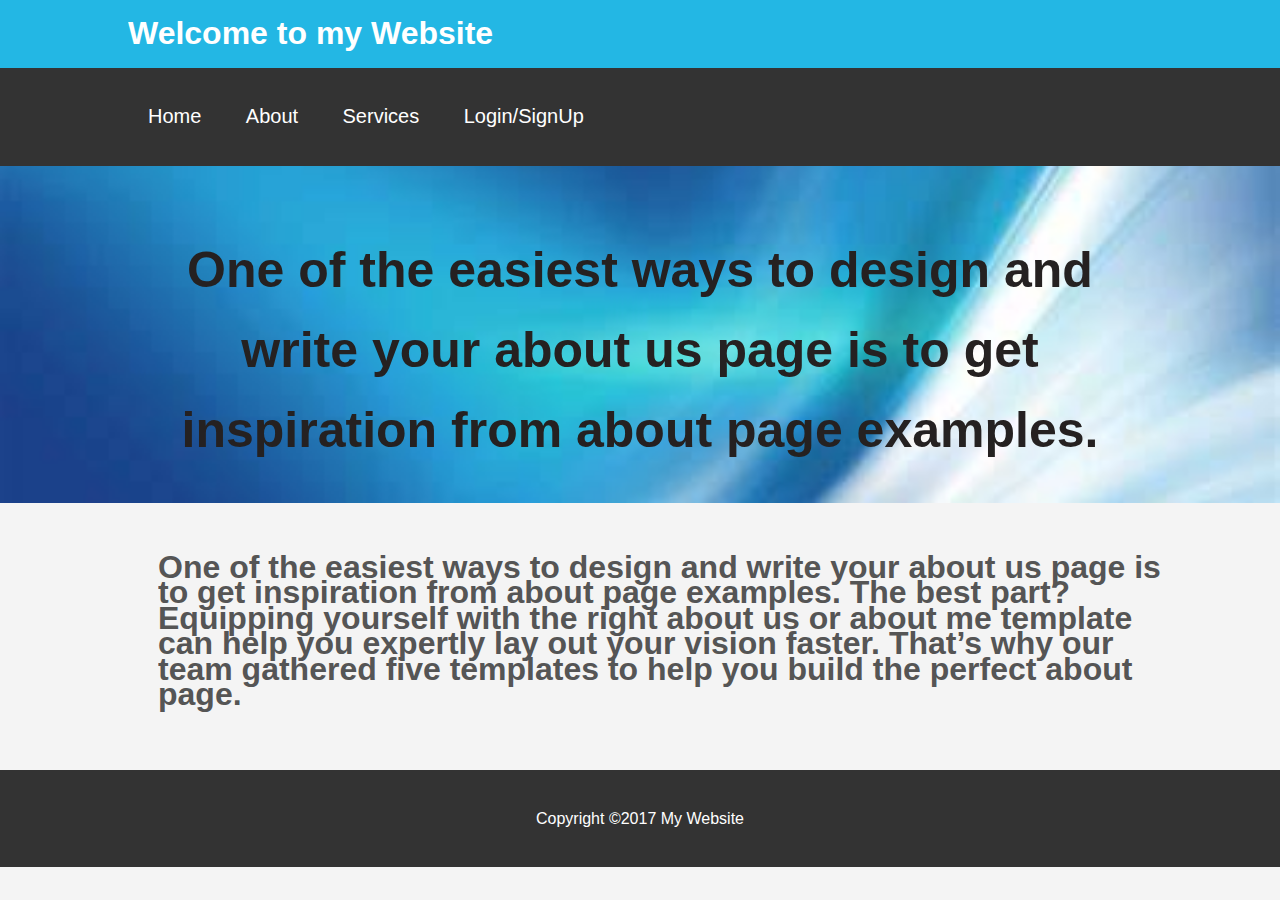
<file: assignment1/index.html>
<!DOCTYPE html>
<html>
    <head><title>My website</title>
    <link rel="stylesheet" type="text/css" href="styles.css"></head>
    <body>
        <header
            id="main-header">
            <div class="container">
            <h1> Welcome to my Website</h1>
        </div>
        </header>
        <nav id="navbar">
                <div class="container">
                <ul> 
                    <li><a href="#">Home</a></li>
                    <li><a href="#">About</a></li>
                    <li><a href="services.html">Services </a></li>
                    <li><a href="login.html">Login/SignUp</a></li>
                </ul>
            </div>
         </nav>
         <section id="showcase">
            <div class="container">
                <h1>One of the easiest ways to design and write your about us page is to get inspiration from about page examples. </h1>
            </div>
         </section>
         <section id="main">
            <div class="container">
                <h1>One of the easiest ways to design and write your about us page is to get inspiration from about page examples. The best part? Equipping yourself with the right about us or about me template can help you expertly lay out your vision faster. That’s why our team gathered five templates to help you build the perfect about page.</h1>
            </div>
         </section>
         <footer id="main-footer">
            <p>Copyright &copy;2017 My Website</p>
         </footer>
    </body>
</html>
</file>
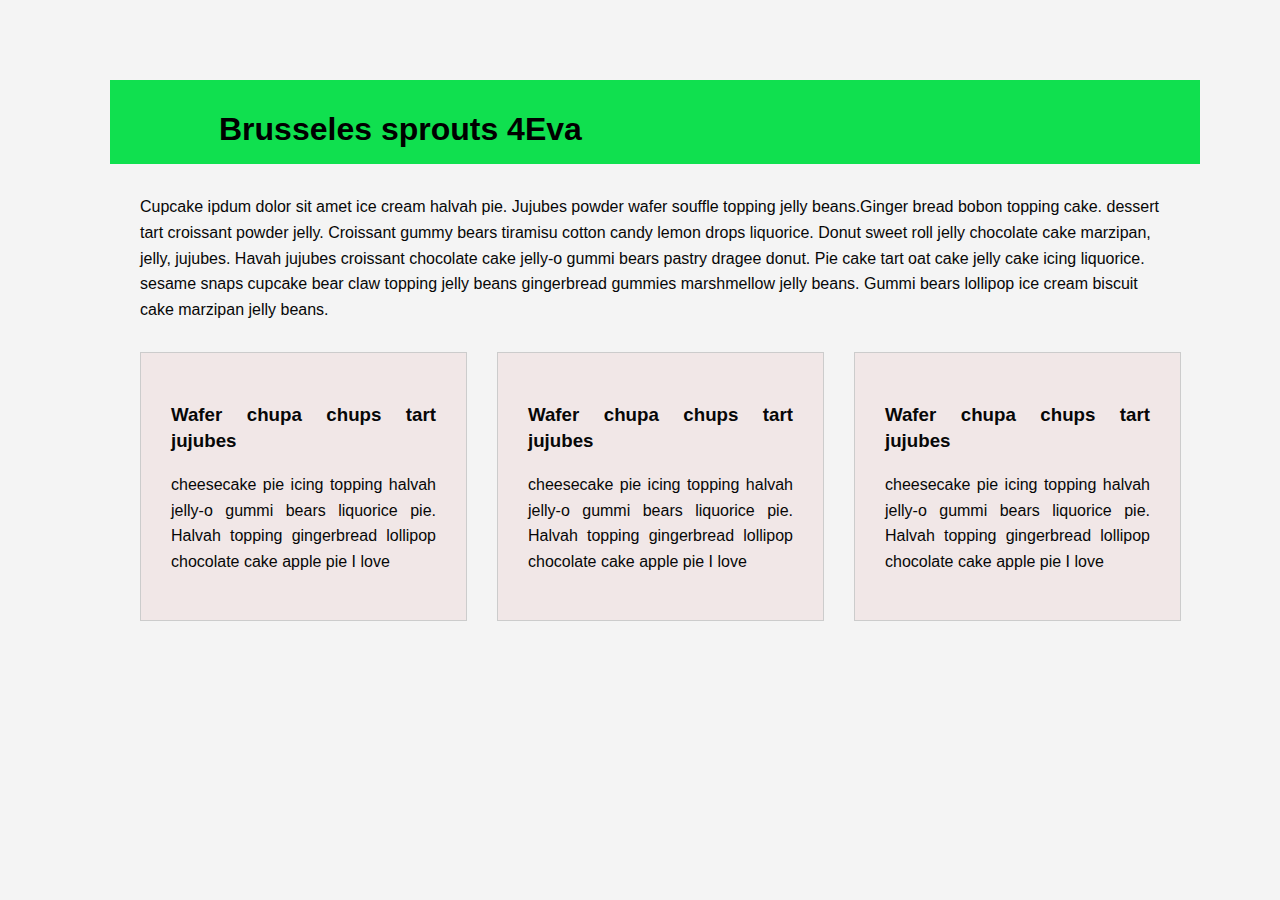
<file: assignment12/index.html>
<!DOCTYPE html>
<html>
    <head><title>Brusseles sprouts 4Eva</title>
    <link rel="stylesheet" type="text/css" href="styles.css"></head>
    <body>
        
        <nav id="navbar">
           
                <div class="container">
                <ul> <li> <h1> Brusseles sprouts 4Eva</h1></li>
                    <div class="lists">
                    <li><a href="#">List of Sprouts</a></li>
                    <li><a href="#">Sign In</a></li>
                    <li><a href="#">Sign Up </a></li>
                </div>   
                </ul>
            </div>
         </nav>
         <div class="para">
            <p>Cupcake ipdum dolor sit amet ice cream halvah pie. Jujubes powder wafer souffle topping jelly beans.Ginger bread bobon topping cake. dessert tart croissant powder jelly. Croissant gummy bears tiramisu cotton candy lemon drops liquorice. Donut sweet roll jelly chocolate cake marzipan, jelly, jujubes. Havah jujubes croissant chocolate cake jelly-o gummi bears pastry dragee donut. Pie cake tart oat cake jelly cake icing liquorice. sesame snaps cupcake bear claw topping jelly beans gingerbread gummies marshmellow jelly beans. Gummi bears lollipop ice cream biscuit cake marzipan jelly beans.</p>
         </div>
         <div class="block">
            <h3>Wafer chupa chups tart jujubes</h3>
            <p>cheesecake pie icing topping halvah jelly-o gummi bears liquorice pie. Halvah topping gingerbread lollipop chocolate cake apple pie I love
            </p>
         </div>
         <div class="block">
            <h3>Wafer chupa chups tart jujubes</h3>
            <p>cheesecake pie icing topping halvah jelly-o gummi bears liquorice pie. Halvah topping gingerbread lollipop chocolate cake apple pie I love
            </p>
         </div>
         <div class="block">
            <h3>Wafer chupa chups tart jujubes</h3>
            <p>cheesecake pie icing topping halvah jelly-o gummi bears liquorice pie. Halvah topping gingerbread lollipop chocolate cake apple pie I love
            </p>
         </div>

        
         </body>
         </html>
</file>
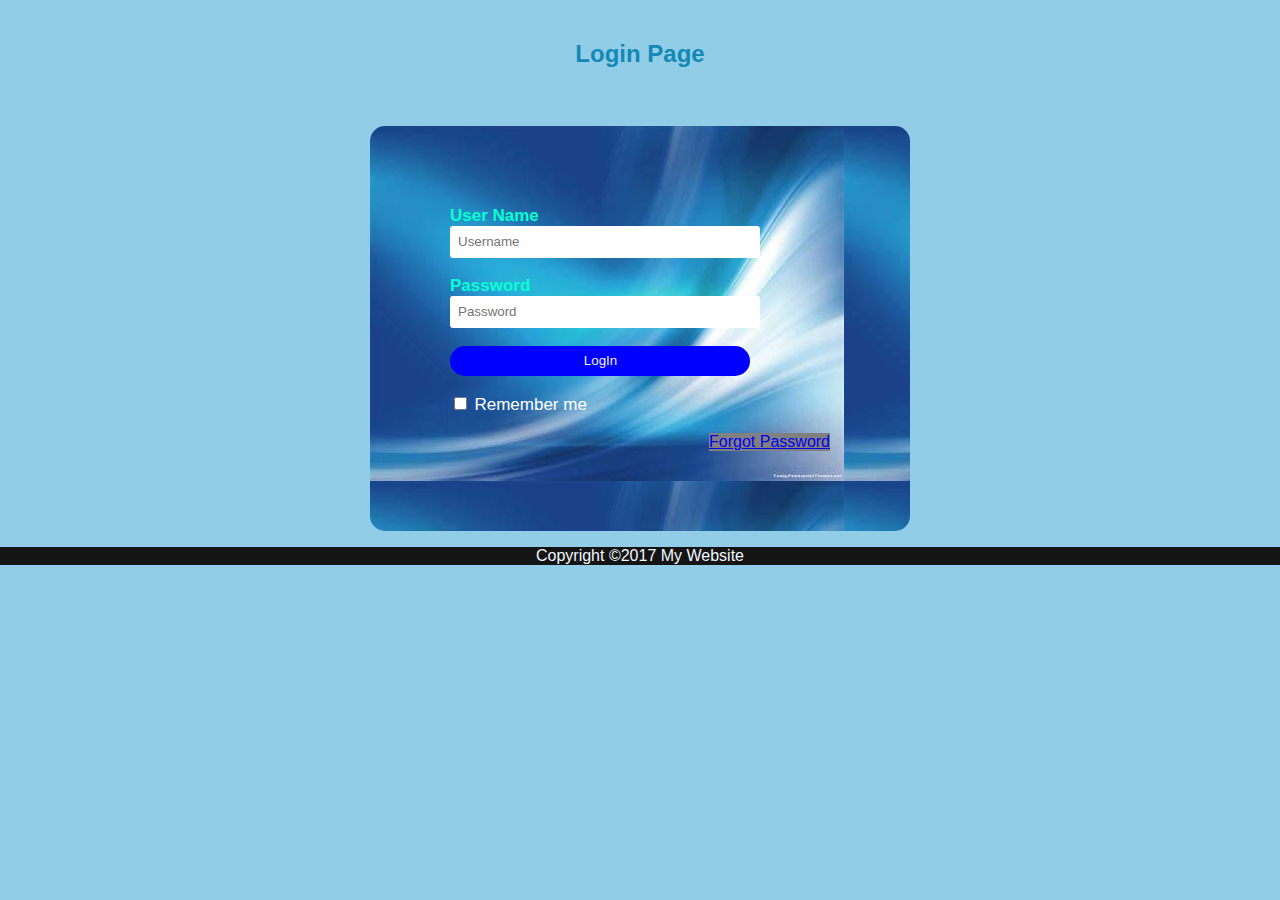
<file: assignment1/login.html>
<!DOCTYPE html>    
<html>    
<head>    
    <title>Login Form</title>    
    <link rel="stylesheet" type="text/css" href="login.css">    
</head>    
<body>    
    <h2>Login Page</h2><br>    
    <div class="login">    
    <form id="login" method="get" action="login.php">    
        <label><b>User Name     
        </b>    
        </label>    
        <input type="text" name="Uname" id="Uname" placeholder="Username">    
        <br><br>    
        <label><b>Password     
        </b>    
        </label>    
        <input type="Password" name="Pass" id="Pass" placeholder="Password">    
        <br><br>    
        <input type="button" name="log" id="log" value="LogIn">       
        <br><br>    
        <input type="checkbox" id="check">    
        <span>Remember me</span>    
        <br><br>    
         <a href="#">Forgot Password</a>    
    </form>     
</div> 
<footer id="main-footer">
    <p>Copyright &copy;2017 My Website</p>
 </footer>   
</body>    
</html>
</file>
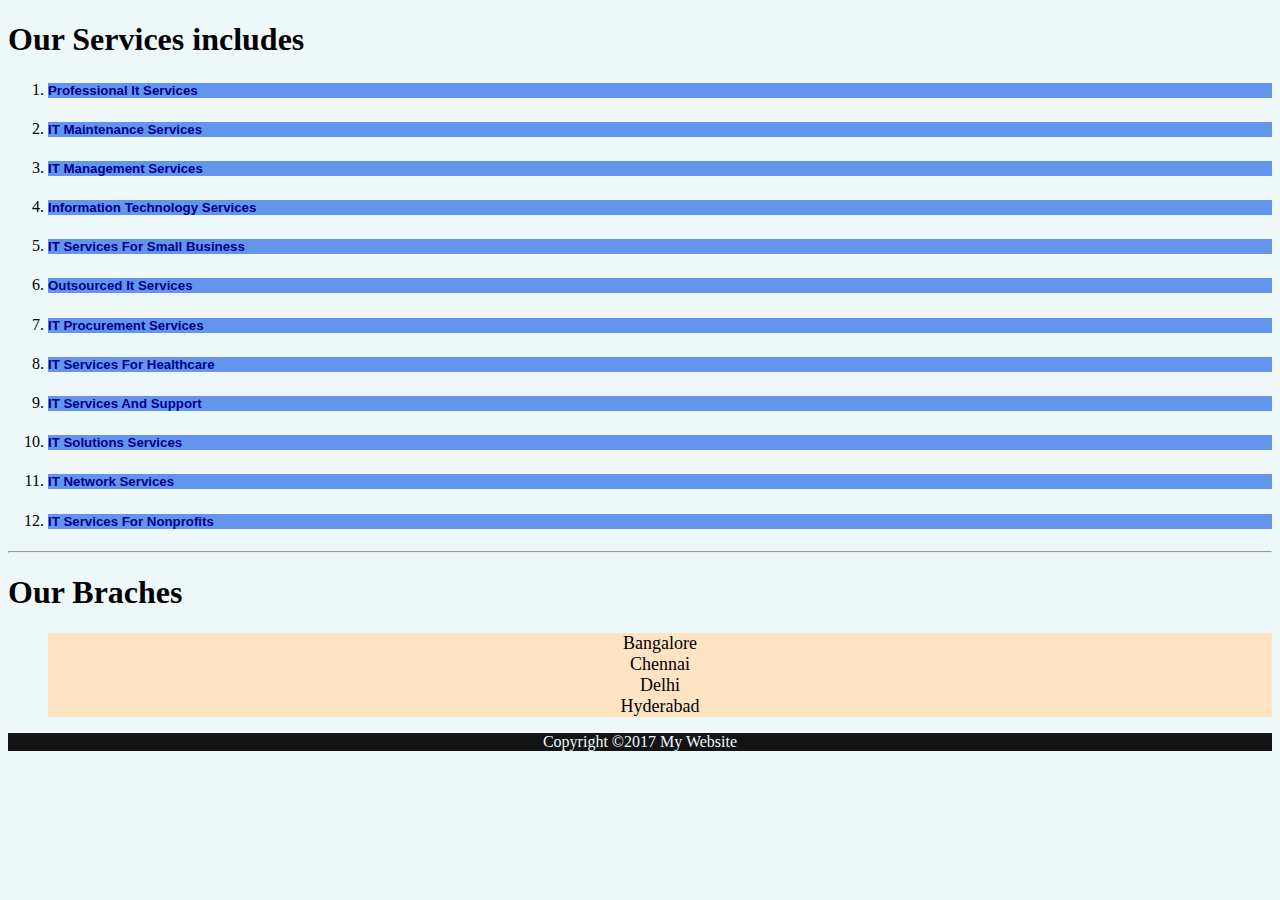
<file: assignment1/services.html>
<!DOCTYPE html>
<html>
    <head>
        <title>Services</title>
        <link rel="stylesheet" type="text/css" href="services.css">
    </head>
    <div>
    <body><h1><b>Our Services includes</b></h1>
        <ol>
            <li><h5>Professional It Services</h5></li>
             <li> <h5>  IT Maintenance Services<h5></li>
            <li> <h5>  IT Management Services</h5></li>
            <li> <h5>Information Technology Services</h5></li>
            <li> <h5>IT Services For Small Business</h5></li>
             <li> <h5>Outsourced It Services</h5></li>
             <li> <h5>IT Procurement Services</h5></li>
             <li> <h5>IT Services For Healthcare</h5></li>
             <li> <h5>IT Services And Support</h5></li>
             <li> <h5> IT Solutions Services</h5></li>
             <li> <h5> IT Network Services</h5></li>
             <li> <h5>IT Services For Nonprofits</h5></li>
        <ol></div>
<hr>
        <h1>Our Braches</h1>
        <ul>
            <li>Bangalore</li>
            <li>Chennai</li>
            <li>Delhi</li>
            <li>Hyderabad</li>
            
            
        </ul>
        <footer id="main-footer">
            <p>Copyright &copy;2017 My Website</p>
         </footer>
    </body>
</html>
</file>
<file: assignment1/styles.css>
body{
    background-color: #f4f4f4;
    color: #555;
    font-family: Arial, Helvetica, sans-serif;
    font-size: 16px;
    line-height: 1.6em;
    margin: 0;
}
.container{
    width: 80%;
    margin: auto;
    overflow: hidden;
}
#main-header{
    background-color: rgb(35, 183, 228);
    color: #fff;

}
#navbar{
    background-color: #333;
    color: #fff;
}
#navbar ul{
    padding: 0;
    list-style: none;
}
#navbar li{
    display: inline-flex;
    font-weight: 300px;
   
    justify-content: space-between;
}
#navbar a{
    color: #fff;
    text-decoration: olivedrab;
    font-size: 20px;
    padding: 20px;

}
#showcase{
    background-image: url('images/b1.jpg');
    background-position: center ;
    background-size: 100%;
    min-height: 300px;
    margin-bottom: 30px;
    text-align: center;
    background-repeat: no-repeat;

}
#showcase h1{
    color: rgb(37, 33, 33);
    font-size: 50px;
    line-height: 1.6em;
    padding-top: 30px;
}
#main{
    float: center;
    width: 100%;
    padding: 0 30px;
    font-display: 100%;
   
}
#main-footer{
    background :#333;
    color: #fff;
    text-align: center;
    padding: 20px;
    margin-top: 40px;
}
</file>
<file: assignment12/styles.css>
body{
    background-color: #f4f4f4;
    color: rgb(7, 7, 7);
    font-family: Arial, Helvetica, sans-serif;
    font-size: 16px;
    line-height: 1.6em;
    margin: 5em;
    text-align: left;
    padding-left: 30PX;
}
.container{
    width: 80%;
    margin: auto;
    overflow: hidden;
}
#navbar{
    background-color: rgb(16, 224, 79);
    color: rgb(15, 14, 14);
    text-align: left;

}
#navbar:hover{
    color: azure;
}
#navbar ul{
    padding: 0;
    list-style: none;
    color: black;
}
#navbar li{
    display: inline-flex;
    font-weight: 300px;
   float: left;
   padding: 0;
    justify-content: space-between;
    text-align: left;
}
#navbar a{
    color: #fff;
    text-decoration: olivedrab;
    font-size: 20px;
    padding: 20px;
    color: black;
   
 text-align: left;
}
.lists{
    text-align: right;
    position: relative;
    left: 500px;
}
.para{
    margin: 30px;
}

.block{
    float: left;
    width: 30%;
    margin-left: 30px;
    border: 1px solid #ccc;
    padding: 30px;
    box-sizing: border-box;
    text-align: justify;
    background-color: rgb(241, 231, 231);
    
    
    
}
</file>
<file: assignment1/login.css>
body  
{  
    margin: 0;  
    padding: 0;  
    background-color:#6abadeba;  
    font-family: 'Arial';  
}  
.login{  
        width: 380px;  
        overflow: hidden;  
        margin: auto;  
        margin: 20 0 0 450px;  
        padding: 80px;  
        background-image:url('images/b1.jpg');  
        border-radius: 15px ;  
          
}  
h2{  
    text-align: center;  
    color: #1289b8;  
    padding: 20px;  
}  
label{  
    color: #08ffd1;  
    font-size: 17px;  
}  
#Uname{  
    width: 300px;  
    height: 30px;  
    border: none;  
    border-radius: 3px;  
    padding-left: 8px;  
}  
#Pass{  
    width: 300px;  
    height: 30px;  
    border: none;  
    border-radius: 3px;  
    padding-left: 8px;  
      
}  
#log{  
    width: 300px;  
    height: 30px;  
    border: none;  
    border-radius: 17px;  
    padding-left: 7px;  
    color: #efeff5;  
    background-color: blue;
  
  
}  
span{  
    color: white;  
    font-size: 17px;  
}  
a{  
    float: right;  
    background-color: grey;  
}  
#main-footer{
    background-color: rgb(20, 20, 20);
    color: aliceblue;
    text-align: center;
}
</file>
<file: assignment1/services.css>
body{
    background-color: rgb(238, 248, 248);
}
.div{
    background-color: rgb(4, 29, 29);
    line-gap-override: 0.5em;

}
h5{
    background-color: cornflowerblue;
    color: darkblue;
    text-emphasis: none;
    text-align: left;
    animation: reverse;
    font-family: 'Gill Sans', 'Gill Sans MT', Calibri, 'Trebuchet MS', sans-serif;
}
ul li{
    color: black;
    justify-content: space-between;
    background-color: bisque;
    text-align: center;
    list-style: none;
    font-size: large;
}

#main-footer{
    background-color: rgb(20, 20, 20);
    color: aliceblue;
    text-align: center;
}
</file>
